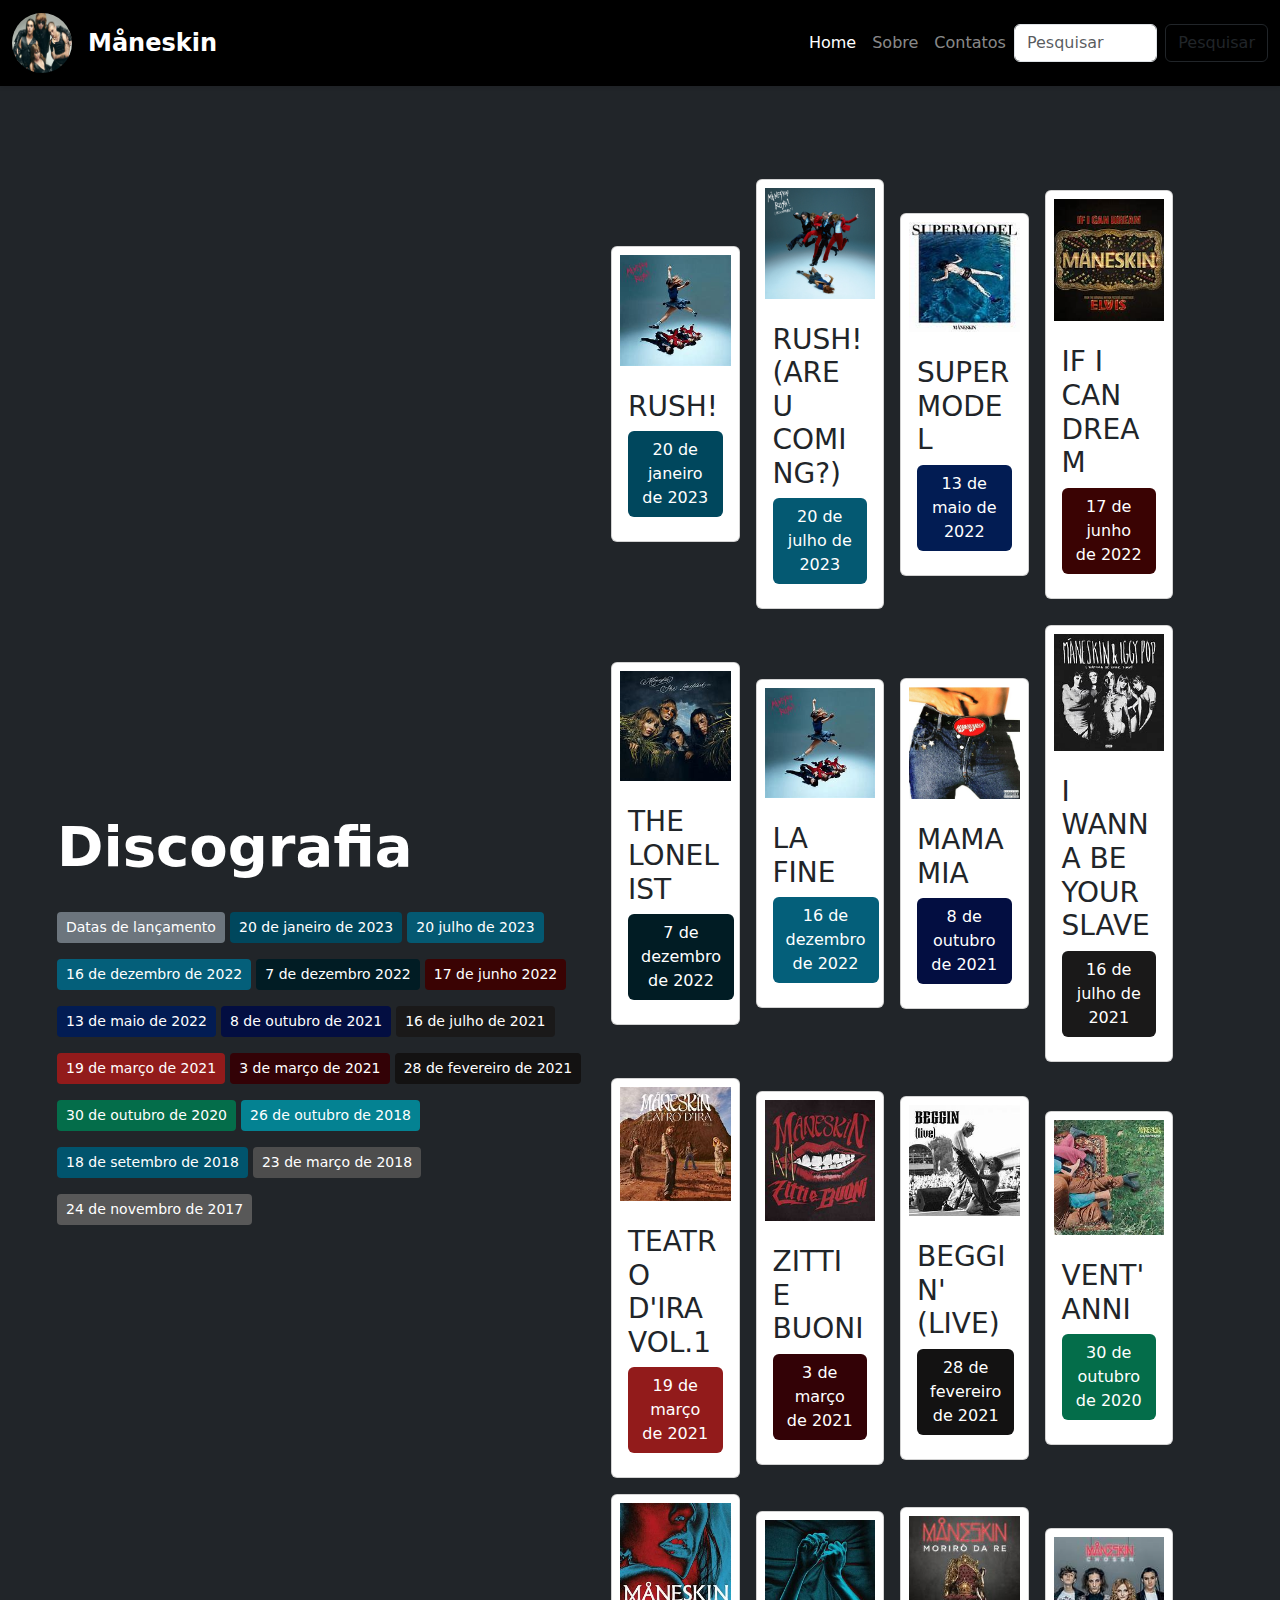
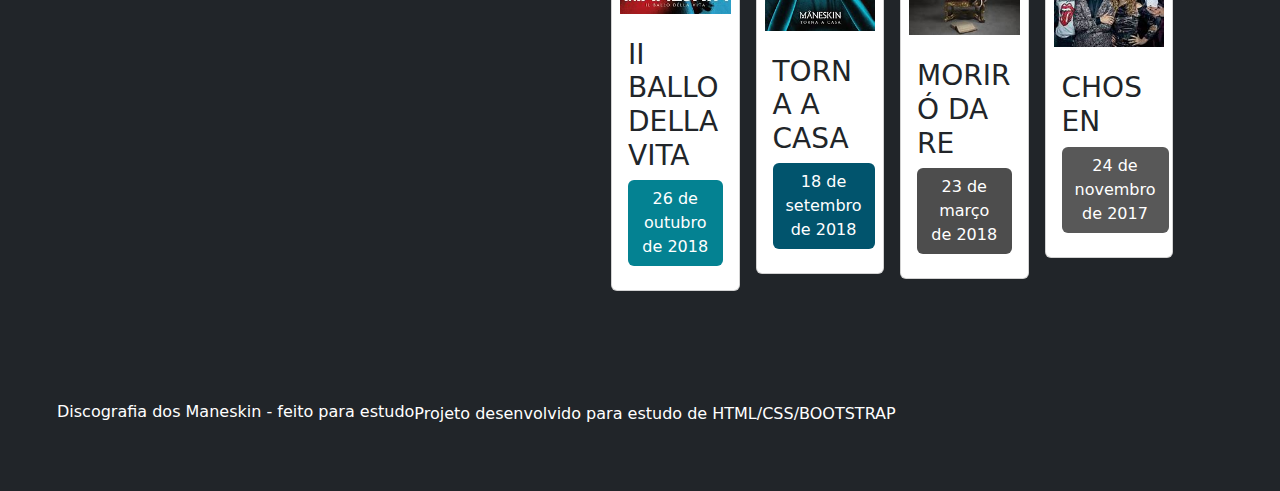
<file: index.html>
<!DOCTYPE html>
<html lang="pt-br">
  <head>
    <meta charset="UTF-8" />
    <meta name="viewport" content="width=device-width, initial-scale=1.0" />
    <title>Måneskin</title>

    <!-- Linha do favicon -->
    <link
      rel="shortcut icon"
      href="img/icon_1-removebg-preview.png"
      type="image/x-icon"
    />

    <link
      rel="stylesheet"
      href="https://cdn.jsdelivr.net/npm/bootstrap@5.3.3/dist/css/bootstrap.min.css"
    />
    <link rel="stylesheet" href="css/style.css" />
  </head>

  <body class="min-vh-100 bg-dark">
    <header>
      <nav class="navbar navbar-expand-lg navbar-dark shadow-sm">
        <div class="container-fluid">
          <a href="index.html" class="navbar-brand d-flex align-items-center">
            <img src="img/foto.jpg" alt="Måneskin" class="logo me-3"/>
            <strong class="fs-4">Måneskin</strong>
          </a>
          <button
            class="navbar-toggler"
            type="button"
            data-bs-toggle="collapse"
            data-bs-target="#navbarSupportedContent"
            aria-controls="navbarSupportedContent"
            aria-expanded="false"
            aria-label="Toggle navigation">
            <span class="navbar-toggler-icon"></span>
          </button>
          <div class="collapse navbar-collapse" id="navbarSupportedContent">
            <ul class="navbar-nav w-100 justify-content-end mb-2 mb-lg-0">
              <li class="nav-item">
                <a class="nav-link active" aria-current="page" href="index.html"
                  >Home</a>
              </li>
              <li class="nav-item">
                <a class="nav-link" href="#">Sobre</a>
              </li>
              <li class="nav-item">
                <a class="nav-link" href="#">Contatos</a>
              </li>
            </ul>
            <form class="d-flex" role="search">
              <input
                class="form-control me-2"
                type="search"
                placeholder="Pesquisar"
                aria-label="Search"
              />
              <button class="btn btn-outline-dark" type="submit">
                Pesquisar
              </button>
            </form>
          </div>
        </div>
      </nav>
    </header>

    <main>
      <div class="container text-white pt-5">
        <div class="row">
          <div class="justify-content-end">
            <h1 class="display-4 text-white fw-bolder">Discografia</h1>
            <div class="my-4">
              <button class="btn btn-sm my-2 text-white bg-secondary">
                Datas de lançamento
              </button>
              <button
                class="btn btn-sm my-2 text-white btn-20-de-janeiro-de-2023"
              >
                20 de janeiro de 2023
              </button>
              <button class="btn btn-sm my-2 text-white btn-20-julho-de-2023">
                20 julho de 2023
              </button>
              <button
                class="btn btn-sm my-2 text-white btn-16-de-dezembro-de-2022"
              >
                16 de dezembro de 2022
              </button>
              <button class="btn btn-sm my-2 text-white btn-7-de-dezembro-2022">
                7 de dezembro 2022
              </button>
              <button class="btn btn-sm my-2 text-white btn-17-de-junho-2022">
                17 de junho 2022
              </button>
              <button class="btn btn-sm my-2 text-white btn-13-de-maio-de-2022">
                13 de maio de 2022
              </button>
              <button
                class="btn btn-sm my-2 text-white btn-8-de-outubro-de-2021"
              >
                8 de outubro de 2021
              </button>
              <button
                class="btn btn-sm my-2 text-white btn-16-de-julho-de-2021"
              >
                16 de julho de 2021
              </button>
              <button
                class="btn btn-sm my-2 text-white btn-19-de-março-de-2021"
              >
                19 de março de 2021
              </button>
              <button class="btn btn-sm my-2 text-white btn-3-de-março-de-2021">
                3 de março de 2021
              </button>
              <button
                class="btn btn-sm my-2 text-white btn-28-de-fevereiro-de-2021"
              >
                28 de fevereiro de 2021
              </button>
              <button
                class="btn btn-sm my-2 text-white btn-30-de-outubro-de-2020">
                30 de outubro de 2020
              </button>
              <button
                class="btn btn-sm my-2 text-white btn-26-de-outubro-de-2018"
              >
                26 de outubro de 2018
              </button>
              <button
                class="btn btn-sm my-2 text-white btn-18-de-setembro-de-2018"
              >
                18 de setembro de 2018
              </button>
              <button
                class="btn btn-sm my-2 text-white btn-23-de-março-de-2018"
              >
                23 de março de 2018
              </button>
              <button
                class="btn btn-sm my-2 text-white btn-24-de-novembro-de-2017"
              >
                24 de novembro de 2017
              </button>
            </div>
          </div>
        </div>
        <div
          class="row row-cols-1 row-cols-sm-2 row-cols-md-3 row-cols-lg-4 g-3"
        >
          <!-- Início do Card RUSH! -->
          <div class="col">
            <a href="rush.html" class="text-decoration-none">
              <div class="card h-100" style="background-color: #ffffff">
                <img
                  src="img/rush.jpg"
                  alt="RUSH! (ARE U COMING?)"
                  class="w-100 p-2"
                />
                <div class="card-body">
                  <h3 class="card-title">RUSH!</h3>
                  <div class="d-flex gap-2 my-2">
                    <button class="btn btn-20-de-janeiro-de-2023 text-white">
                      20 de janeiro de 2023
                    </button>
                  </div>
                </div>
              </div>
            </a>
          </div>
          <!-- Fim do Card do RUSH! -->

          <!-- Início do Card RUSH! (ARE U COMING?) -->
          <div class="col">
            <a href="rush are u coming.html" class="text-decoration-none">
              <div class="card h-100" style="background-color: #ffffff">
                <img
                  src="img/rush are u coming.jpg"
                  alt="RUSH! (ARE U COMING?)"
                  class="w-100 p-2"
                />
                <div class="card-body">
                  <h3 class="card-title">RUSH! (ARE U COMING?)</h3>
                  <div class="d-flex gap-2 my-2">
                    <button class="btn btn-20-julho-de-2023 text-white">
                      20 de julho de 2023
                    </button>
                  </div>
                </div>
              </div>
            </a>
          </div>
          <!-- Fim do Card do RUSH! (ARE U COMING?) -->

          <!-- Início do Card SUPERMODEL -->
          <div class="col">
            <a href="supermodel.html" class="text-decoration-none">
              <div class="card h-100" style="background-color: #ffffff">
                <img
                  src="img/supermodel 1.jpg"
                  alt="SUPERMODEL"
                  class="w-100 p-2"
                img/>
                <div class="card-body">
                  <h3 class="card-title">SUPERMODEL</h3>
                  <div class="d-flex gap-2 my-2">
                    <button class="btn btn-13-de-maio-de-2022 text-white">
                      13 de maio de 2022
                    </button>
                  </div>
                </div>
              </div>
            </a>
          </div>
          <!-- Fim do Card do SUPERMODEL -->

          <!-- Início do Card IF I CAN DREAM -->
          <div class="col">
            <a href="if i can dream.html" class="text-decoration-none">
              <div class="card h-100" style="background-color: #ffffff">
                <img
                  src="img/if i can dream.jpg"
                  alt="IF I CAN DREAM"
                  class="w-100 p-2"
                />
                <div class="card-body">
                  <h3 class="card-title">IF I CAN DREAM</h3>
                  <div class="d-flex gap-2 my-2">
                    <button class="btn btn-17-de-junho-2022 text-white">
                      17 de junho de 2022
                    </button>
                  </div>
                </div>
              </div>
            </a>
          </div>
          <!-- Fim do Card do IF I CAN DREAM -->

          <!-- Início do Card do THE LONELIST -->
          <div class="col">
            <a href="the lonelist.html" class="text-decoration-none">
              <div class="card h-100" style="background-color: #ffffff">
                <img
                  src="img/the lonelist.jpg"
                  alt="THE LONELIST"
                  class="w-100 p-2"
                />
                <div class="card-body">
                  <h3 class="card-title">THE LONELIST</h3>
                  <div class="d-flex gap-2 my-2">
                    <button class="btn btn-7-de-dezembro-2022 text-white">
                      7 de dezembro de 2022
                    </button>
                  </div>
                </div>
              </div>
            </a>
          </div>
          <!-- Fim do Card do THE LONELIST -->

          <!-- Início do Card LA FINE -->
          <div class="col">
            <a href="la fine.html" class="text-decoration-none">
              <div class="card h-100" style="background-color: #ffffff">
                <img 
                src="img/rush.jpg" 
                alt="LA FINE" 
                class="w-100 p-2"
                 />
                <div class="card-body">
                  <h3 class="card-text mb-1">LA FINE</h3>
                  <div class="d-flex gap-2 my-2">
                    <button class="btn btn-16-de-dezembro-de-2022 text-white">
                      16 de dezembro de 2022
                    </button>
                  </div>
                </div>
              </div>
            </a>
          </div>
          <!-- Fim do Card do LA FINE -->

          <!-- Início do Card do MAMAMIA -->
          <div class="col">
            <a href="mamamia.html" class="text-decoration-none">
              <div class="card h-100" style="background-color: #ffffff">
                <img
                  src="img/mvj4c3tb.png"
                  alt="MAMAMIA"
                  class="w-100 p-2"
                />
                <div class="card-body">
                  <h3 class="card-title">MAMAMIA</h3>
                  <div class="d-flex gap-2 my-2">
                    <button class="btn btn-8-de-outubro-de-2021 text-white">
                      8 de outubro de 2021
                    </button>
                  </div>
                </div>
              </div>
            </a>
          </div>
          <!-- Fim do Card do MAMAMIA -->

          <!-- Início do Card do I WANNA BE YOUR SLAVE -->
          <div class="col">
            <a href="i wanna be your slave.html" class="text-decoration-none">
              <div class="card h-100" style="background-color: #ffffff">
                <img
                  src="img/i wanna be your slave.jpg"
                  alt="I WANNA BE YOUR SLAVE"
                  class="w-100 p-2"
                />
                <div class="card-body">
                  <h3 class="card-title">I WANNA BE YOUR SLAVE</h3>
                  <div class="d-flex gap-2 my-2">
                    <button class="btn btn-16-de-julho-de-2021 text-white">
                      16 de julho de 2021
                    </button>
                  </div>
                </div>
              </div>
            </a>
          </div>
          <!-- Fim do Card do I WANNA BE YOUR SLAVE -->

          <!-- Início do Card do TEATRO D'IRA VOL.1 -->
          <div class="col">
            <a href="teatro d'ira vol1.html" class="text-decoration-none">
              <div class="card h-100" style="background-color: #ffffff">
                <img
                  src="img/teatro d'ira.jpg"
                  alt="TEATRO D'IRA VOL.1"
                  class="w-100 p-2"
                />
                <div class="card-body">
                  <h3 class="card-title">TEATRO D'IRA VOL.1</h3>
                  <div class="d-flex gap-2 my-2">
                    <button class="btn btn-19-de-março-de-2021 text-white">
                      19 de março de 2021
                    </button>
                  </div>
                </div>
              </div>
            </a>
          </div>
          <!-- Fim do Card do TEATRO D'IRA VOL.1   -->

          <!-- Início do Card ZITTI E BUONI -->
          <div class="col">
            <a href="zitti e buoni.html" class="text-decoration-none">
              <div class="card h-100" style="background-color: #ffffff">
                <img
                  src="img/zitti e buoni.jpg"
                  alt="ZITTI E BUONI"
                  class="w-100 p-2"
                />
                <div class="card-body">
                  <h3 class="card-title">ZITTI E BUONI</h3>
                  <div class="d-flex gap-2 my-2">
                    <button class="btn btn-3-de-março-de-2021 text-white">
                      3 de março de 2021
                    </button>
                  </div>
                </div>
              </div>
            </a>
          </div>
          <!-- Fim do Card do ZITTI E BUONI -->

          <!-- Início do Card BEGGIN' (LIVE) -->
          <div class="col">
            <a href="beggin live.html" class="text-decoration-none">
              <div class="card h-100" style="background-color: #ffffff">
                <img
                  src="img/begg.jpg"
                  alt="BEGGIN' (LIVE)"
                  class="w-100 p-2"
                />
                <div class="card-body">
                  <h3 class="card-title">BEGGIN' (LIVE)</h3>
                  <div class="d-flex gap-2 my-2">
                    <button class="btn btn-28-de-fevereiro-de-2021 text-white">
                      28 de fevereiro de 2021
                    </button>
                  </div>
                </div>
              </div>
            </a>
          </div>
          <!-- Fim do Card BEGGIN' (LIVE) -->

          <!-- Início do Card VENT'ANNI -->
          <div class="col">
            <a href="vent'anni.html" class="text-decoration-none">
              <div class="card h-100" style="background-color: #ffffff">
                <img
                  src="img/vent'anni.jpg"
                  alt="VENT'ANNI"
                  class="w-100 p-2"
                />
                <div class="card-body">
                  <h3 class="card-title">VENT'ANNI</h3>
                  <div class="d-flex gap-2 my-2">
                    <button class="btn btn-30-de-outubro-de-2020 text-white">
                      30 de outubro de 2020
                    </button>
                  </div>
                </div>
              </div>
            </a>
          </div>
          <!-- Fim do Card do VENT'ANNI -->

          <!-- Início do Card II BALLO DELLA VITA -->
          <div class="col">
            <a href="ii ballo della vita.html" class="text-decoration-none">
              <div class="card h-100" style="background-color: #ffffff">
                <img
                  src="img/ii ballo della vita.jpg"
                  alt="II BALLO DELLA VITA"
                  class="w-100 p-2"
                />
                <div class="card-body">
                  <h3 class="card-title">II BALLO DELLA VITA</h3>
                  <div class="d-flex gap-2 my-2">
                    <button class="btn btn-26-de-outubro-de-2018 text-white">
                      26 de outubro de 2018
                    </button>
                  </div>
                </div>
              </div>
            </a>
          </div>
          <!-- Fim do Card do II BALLO DELLA VITA -->

          <!-- Início do Card do TORNA A CASA -->
          <div class="col">
            <a href="torna a casa.html" class="text-decoration-none">
              <div class="card h-100" style="background-color: #ffffff">
                <img
                  src="img/torna a casa.jpg"
                  alt="TORNA A CASA"
                  class="w-100 p-2"
                />
                <div class="card-body">
                  <h3 class="card-title">TORNA A CASA</h3>
                  <div class="d-flex gap-2 my-2">
                    <button class="btn btn-18-de-setembro-de-2018 text-white">
                      18 de setembro de 2018
                    </button>
                  </div>
                </div>
              </div>
            </a>
          </div>
          <!-- Fim do Card do TORNA A CASA -->

          <!-- Início do Card MORIRÓ DA RE -->
          <div class="col">
            <a href="moriro da re.html" class="text-decoration-none">
              <div class="card h-100" style="background-color: #ffffff">
                <img
                  src="img/moriro da re.jpg"
                  alt="MORIRÓ DA RE"
                  class="w-100 p-2"
                />
                <div class="card-body">
                  <h3 class="card-title">MORIRÓ DA RE</h3>
                  <div class="d-flex gap-2 my-2">
                    <button class="btn btn-23-de-março-de-2018 text-white">
                      23 de março de 2018
                    </button>
                  </div>
                </div>
              </div>
            </a>
          </div>
          <!-- Fim do Card do MORIRÓ DA RE -->

          <!-- Início do Card do CHOSEN -->
          <div class="col">
            <a href="chosen.html" class="text-decoration-none"></a>
            <div class="card h-100" style="background-color: #ffffff">
              <img 
              src="img/chosen.jpg"
              alt="CHOSEN" 
              class="w-100 p-2" 
              />
              <div class="card-body">
                <h3 class="card-title">CHOSEN</h3>
                <div class="d-flex gap-2 my-2">
                  <button class="btn btn-24-de-novembro-de-2017 text-white">
                    24 de novembro de 2017
                  </button>
                </div>
              </div>
            </div>
          </div>
          <!-- Fim do Card do CHOSEN -->
        </div>
      </div>
    </main>

    <footer class="py-3">
      <div class="container text-white">
        <hr />
        <p class="float-end">
          <a href="#">
            <i class="bi bi-arrow-up-square-fill text-danger fs-2"></i>
          </a>
        </p>
        <p class="mb-1">Discografia dos Maneskin - feito para estudo</p>
        <p>Projeto desenvolvido para estudo de HTML/CSS/BOOTSTRAP</p>
      </div>
    </footer>

    <script src="https://cdn.jsdelivr.net/npm/bootstrap@5.3.3/dist/js/bootstrap.bundle.min.js"></script>
  </body>
</html>
</file>
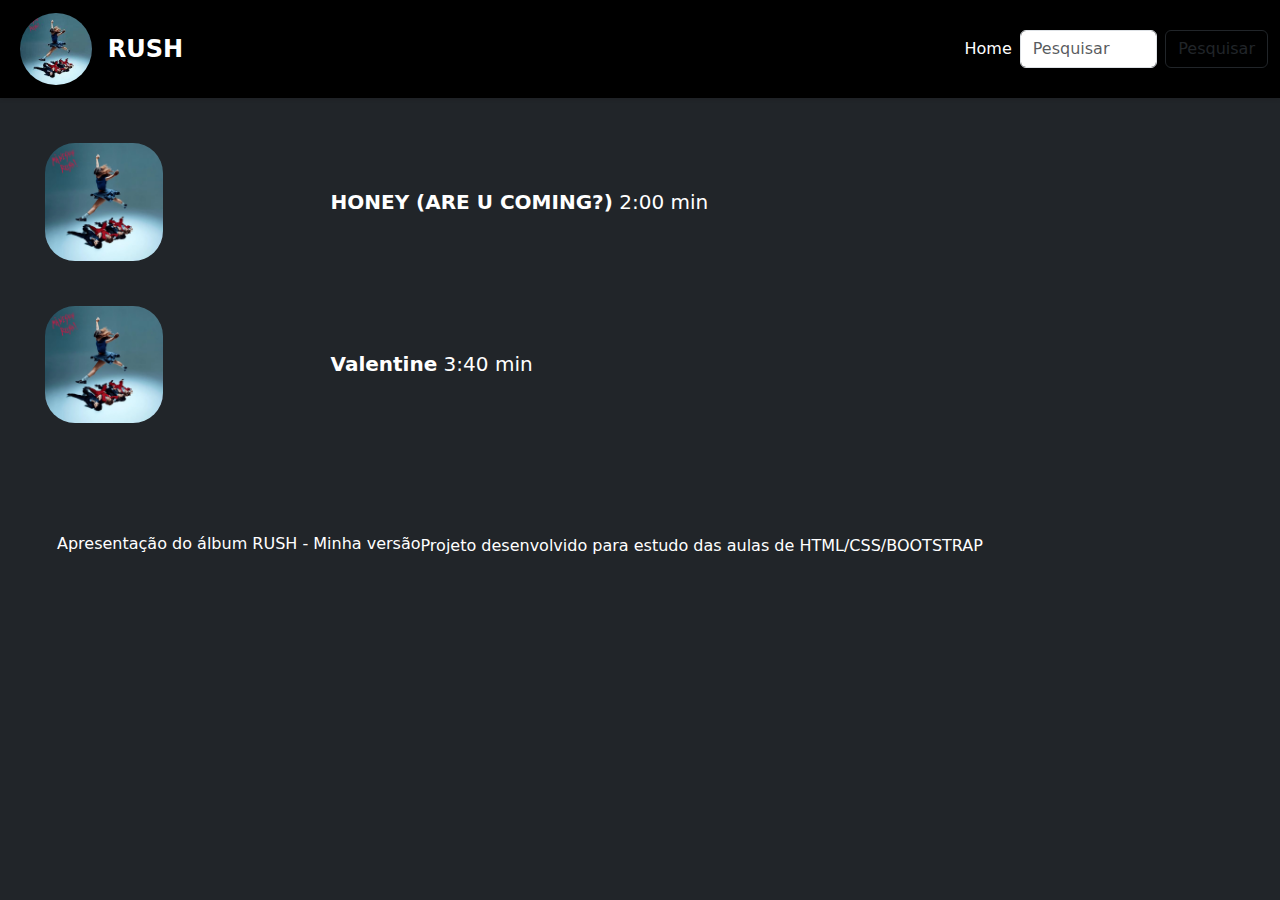
<file: rush.html>
<!DOCTYPE html>
<html lang="pt-br">

<head>
  <meta charset="UTF-8">
  <meta name="viewport" content="width=device-width, initial-scale=1.0">
  <title>RUSH</title>

  <!-- Linha do favicon -->
  <link rel="shortcut icon" href="img/icon_1-removebg-preview.png" type="image/x-icon">

  <link rel="stylesheet" href="https://cdn.jsdelivr.net/npm/bootstrap@5.3.3/dist/css/bootstrap.min.css">
  <link rel="stylesheet" href="css/style.css">
</head>

<body class="min-vh-100 bg-dark">
  <header>
    <nav class="navbar navbar-expand-lg navbar-dark shadow-sm">
      <div class="container-fluid ms-2">
        <a href="index.html" class="navbar-brand d-flex align-items-center">
          <img src="img/rush.jpg" alt="RUSH" class="rounded-circle img-fluid me-3 w-25">
          <strong class="fs-4">RUSH</strong>
        </a>
        <button class="navbar-toggler" type="button" data-bs-toggle="collapse" data-bs-target="#navbarSupportedContent"
          aria-controls="navbarSupportedContent" aria-expanded="false" aria-label="Toggle navigation">
          <span class="navbar-toggler-icon"></span>
        </button>
        <div class="collapse navbar-collapse" id="navbarSupportedContent">
          <ul class="navbar-nav w-100 justify-content-end mb-2 mb-lg-0">
            <li class="nav-item">
              <a class="nav-link active" aria-current="page" href="index.html">Home</a>
            </li>
            <li class="nav-item">
          </ul>
          <form class="d-flex" role="search">
            <input class="form-control me-2" type="search" placeholder="Pesquisar" aria-label="Search">
            <button class="btn btn-outline-dark" type="submit">Pesquisar</button>
          </form>
        </div>
      </div>
    </nav>
  </header>

  <!-- Começa o card honey (are u coming?) -->
  <main>
    <div style="display: flex; align-items: center; margin: 45px; overflow: hidden;">
      <div class="row">
        <div class="col-lg-3">
          <img src="img/rush 1.avif" alt="capa-do-álbum" class="img-card" style="max-width: 50%; height: auto;">
        </div>
        <div class="col-lg-9 fs-5 text-white mb-0">
          <p class="mb-0">
            <b>HONEY (ARE U COMING?)</b> 2:00 min
          </p>
        </div>
      </div>
    </div>
  </main>
  <!-- Termina o card honey (are u coming?) -->

  <!-- Começa o card valentine -->
  <main>
    <div style="display: flex; align-items: center; margin: 45px; overflow: hidden;">
      <div class="row">
        <div class="col-lg-3">
          <img src="img/rush 1.avif" alt="capa-do-álbum" class="img-card" style="max-width: 50%; height: auto;">
        </div>
        <div class="col-lg-9 fs-5 text-white mb-0">
          <p class="mb-0">
            <b>Valentine</b> 3:40 min
          </p>
        </div>
      </div>
    </div>
  </main>
  <!-- Termina o card valentine -->

  

  <footer class="py-3">
    <div class="container text-white">
      <hr>
      <p class="float-end">
        <a href="#">
          <i class="bi bi-arrow-up-square-fill text-danger fs-2"></i>
        </a>
      </p>
      <p class="mb-1">Apresentação do álbum RUSH - Minha versão</p>
      <p>Projeto desenvolvido para estudo das aulas de HTML/CSS/BOOTSTRAP</p>
    </div>
  </footer>

  <script src="https://cdn.jsdelivr.net/npm/bootstrap@5.3.3/dist/js/bootstrap.bundle.min.js"></script>
</body>

</html>
</file>
<file: css/style.css>
.logo {
    width: 60px;
    height: 60px;
    border-radius: 50%;
}

.img-card {
    height: 200px;
    width: 80%;
    object-fit: contain;
    border-radius: 30px;
}


.navbar {
    background-color: rgb(0, 0, 0);
}

.btn-20-de-janeiro-de-2023 {
    background-color: rgb(0, 71, 93);
}

.btn-20-julho-de-2023 {
    background-color: rgb(4, 89, 114);
}

.btn-16-de-dezembro-de-2022 {
    background-color: rgb(4, 95, 122);
}

.btn-7-de-dezembro-2022 {
    background-color: rgb(1, 28, 36);
}

.btn-17-de-junho-2022 {
    background-color: rgb(58, 3, 3);
}

.btn-13-de-maio-de-2022 {
    background-color: rgb(2, 28, 83);
}

.btn-8-de-outubro-de-2021 {
    background-color: rgb(3, 14, 65);
}

.btn-16-de-julho-de-2021 {
    background-color: rgb(26, 25, 25);
}

.btn-19-de-março-de-2021 {
    background-color: rgb(146, 27, 27);
}

.btn-3-de-março-de-2021 {
    background-color: rgb(51, 2, 6);
}

.btn-28-de-fevereiro-de-2021 {
    background-color: rgb(19, 18, 18);
}

.btn-30-de-outubro-de-2020 {
    background-color: rgb(4, 109, 74);
}

.btn-26-de-outubro-de-2018 {
    background-color: rgb(4, 130, 146);
}

.btn-18-de-setembro-de-2018 {
    background-color: rgb(1, 84, 109);
}

.btn-23-de-março-de-2018 {
    background-color: rgb(77, 77, 77)
}

.btn-24-de-novembro-de-2017 {
    background-color: rgb(88, 88, 88);
}


.container {
    display: flex;
    align-items: center;
    margin: 45px;
  }
  
  .row {
    display: flex;
    align-items: center;
    width: 100%;
  }
  
  .col-lg-3 {
    padding-right: 50px; /* Ajuste do espaço entre a imagem e o texto */
  }
  
  .img-card {
    max-width: 50%; /* Define a imagem menor */
    height: auto;
  }
  
  .col-lg-9 {
    margin-left: 0; /* Remove qualquer margem extra à esquerda */
    padding-left: 0; /* Remove padding extra à esquerda */
  }
  
  .text-white p {
    margin-bottom: 0; /* Remove a margem inferior para reduzir o espaço */
  }
</file>
